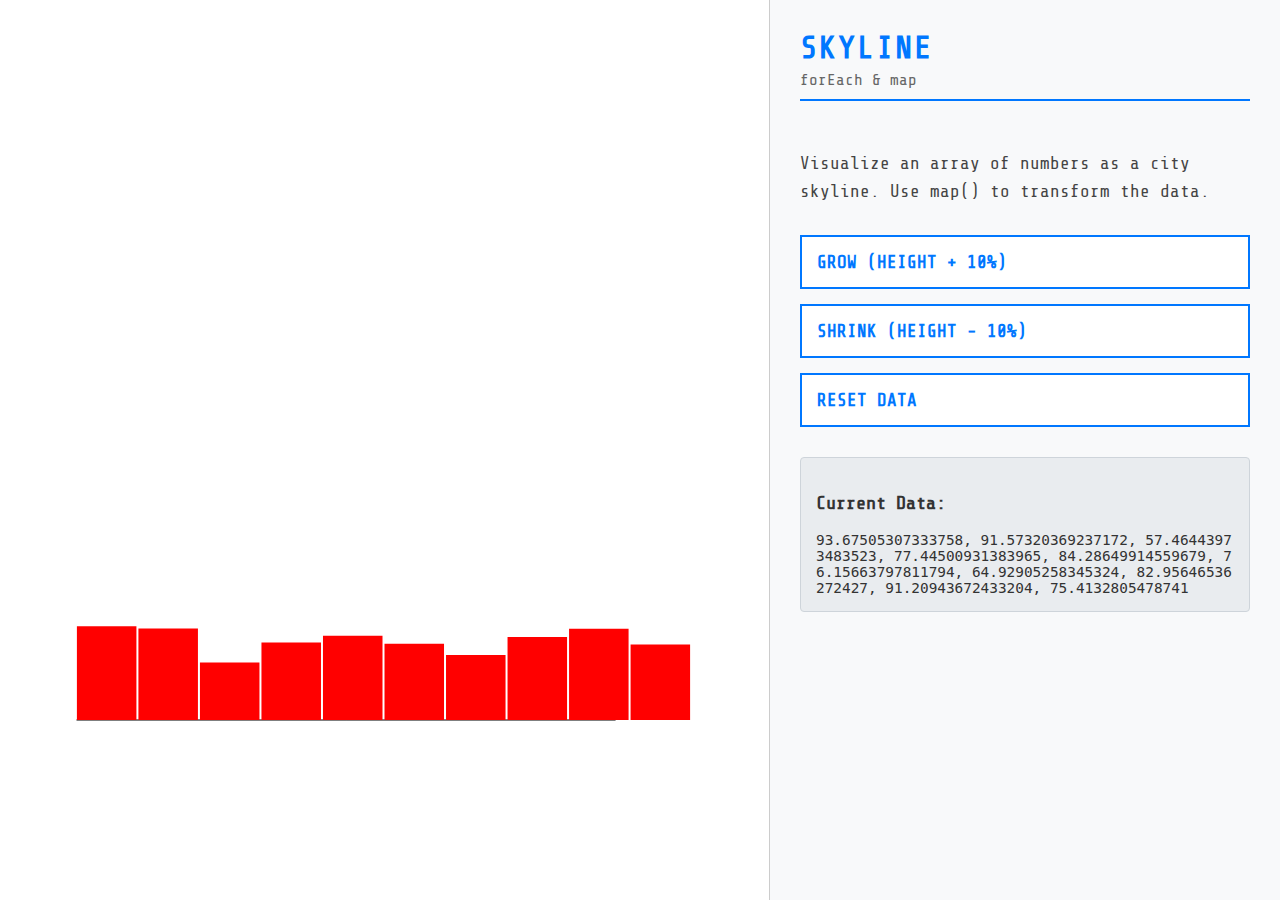
<file: 01-skyline/index.html>
<!DOCTYPE html>
<html lang="en">

<head>
    <meta charset="UTF-8">
    <meta name="viewport" content="width=device-width, initial-scale=1.0">
    <title>Skyline</title>
    <link rel="stylesheet" href="style.css">
    <script src="../libs/p5.min.js"></script>
    <script src="main.js" defer></script>
</head>

<body>
    <div id="wrapper">
        <div id="canvas-container">
        </div>
        <div id="dom-container">
            <div id="header">
                <h1>Skyline</h1>
                <div class="subtitle">forEach & map</div>
            </div>

            <div class="controls">
                <p class="description">Visualize an array of numbers as a city skyline. Use map() to transform the data.
                </p>

                <div class="button-group">
                    <button id="btn-grow">Grow (height + 10%)</button>
                    <button id="btn-shrink">Shrink (height - 10%)</button>
                    <button id="btn-reset">Reset Data</button>
                </div>

                <div id="data-display">
                    <h3>Current Data:</h3>
                    <div id="data-output"></div>
                </div>
            </div>
        </div>
    </div>
</body>

</html>
</file>
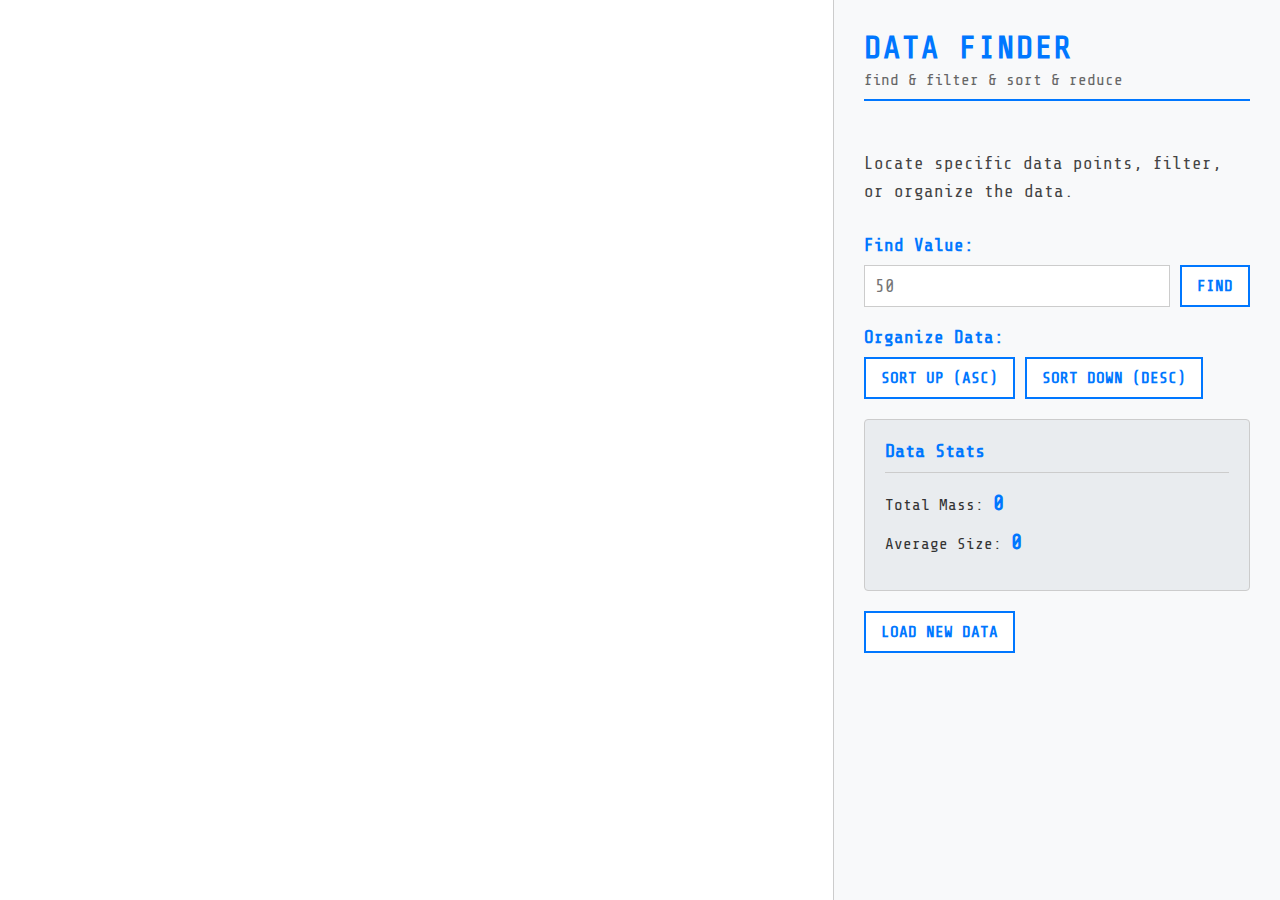
<file: 02-data-finder/index.html>
<!DOCTYPE html>
<html lang="en">

<head>
    <meta charset="UTF-8">
    <meta name="viewport" content="width=device-width, initial-scale=1.0">
    <title>Data Finder</title>
    <link rel="stylesheet" href="style.css">
    <script src="../libs/p5.min.js"></script>
    <script src="main.js" defer></script>
</head>

<body>
    <div id="wrapper">
        <div id="canvas-container"></div>
        <div id="dom-container">
            <div id="header">
                <h1>Data Finder</h1>
                <div class="subtitle">find & filter & sort & reduce</div>
            </div>

            <div class="controls">
                <p class="description">Locate specific data points, filter, or organize the data.</p>

                <div class="input-group">
                    <label>Find Value:</label>
                    <div style="display: flex; gap: 10px;">
                        <input type="number" id="find-input" placeholder="50">
                        <button id="btn-find">Find</button>
                    </div>
                </div>

                <div class="input-group">
                    <label>Organize Data:</label>
                    <div style="display: flex; gap: 10px;">
                        <button id="btn-sort-up">Sort Up (Asc)</button>
                        <button id="btn-sort-down">Sort Down (Desc)</button>
                    </div>
                </div>

                <div class="stats-box">
                    <h3>Data Stats</h3>
                    <p>Total Mass: <span id="total-mass" class="highlight">0</span></p>
                    <p>Average Size: <span id="avg-size" class="highlight">0</span></p>
                </div>

                <button id="btn-reset" style="margin-top: 20px;">Load New Data</button>
            </div>
        </div>
    </div>
</body>

</html>
</file>
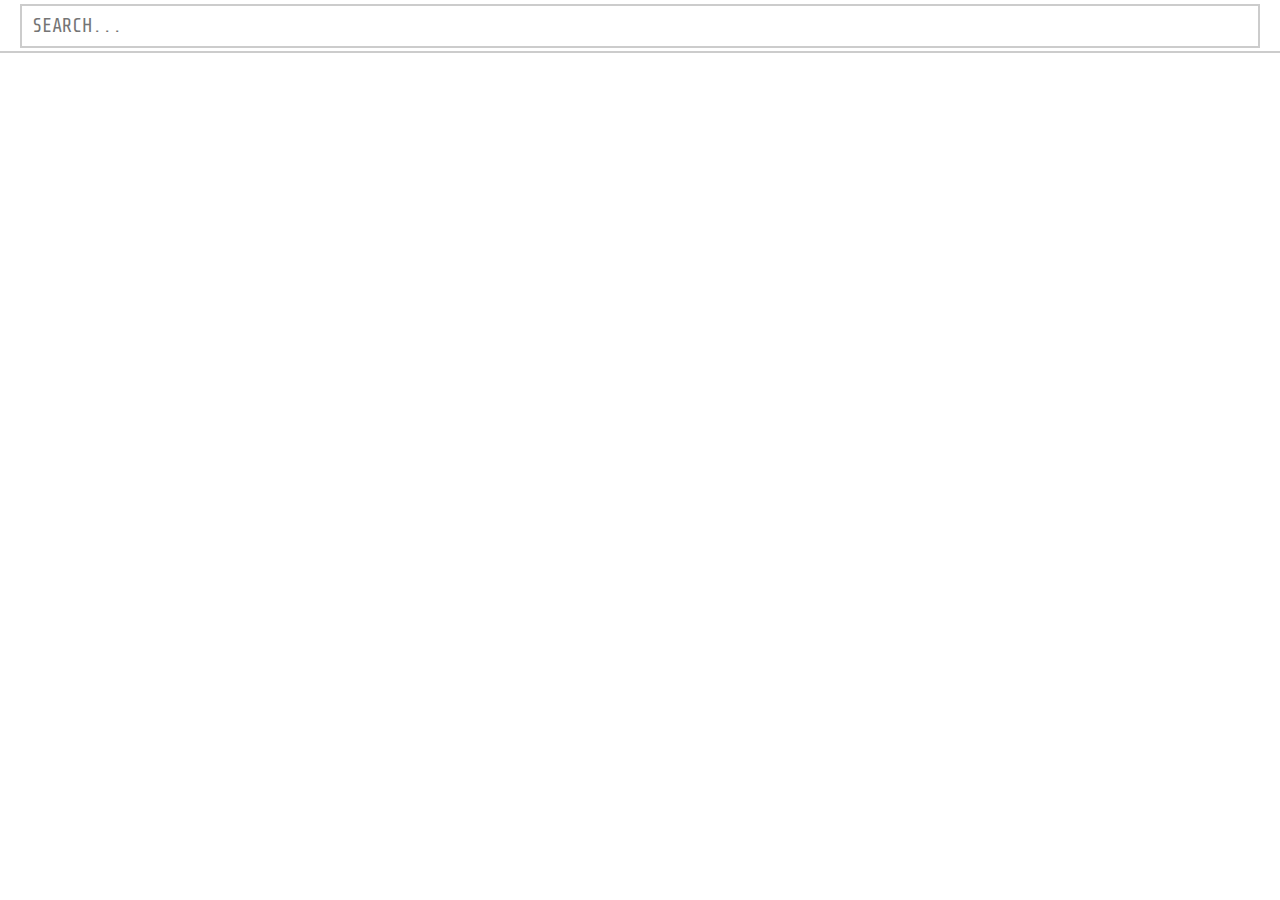
<file: 03-word-search/index.html>
<!DOCTYPE html>
<html lang="en">

<head>
    <meta charset="UTF-8">
    <meta name="viewport" content="width=device-width, initial-scale=1.0">
    <title>Character Hunt</title>
    <link rel="stylesheet" href="style.css">
    <script src="../libs/p5.min.js"></script>
    <script src="main.js" defer></script>
</head>

<body>
    <div id="wrapper">
        <div id="top-bar">

            <input type="text" id="search-input" placeholder="Search..." autocomplete="off">
        </div>
        <div id="canvas-container">
            <canvas id="canvas"></canvas>
        </div>
    </div>
</body>

</html>
</file>
<file: 01-skyline/style.css>
@import url('https://fonts.googleapis.com/css2?family=Share+Tech+Mono&display=swap');

body {
    margin: 0;
    padding: 0;
    background-color: #f0f4f8;
    /* Light gray/white background */
    color: #333;
    font-family: 'Share Tech Mono', monospace;
    overflow: hidden;
}

#wrapper {
    display: flex;
    width: 100vw;
    height: 100vh;
}

#canvas-container {
    width: 60%;
    height: 100%;
    display: flex;
    justify-content: center;
    align-items: center;
    border-right: 2px solid #ccc;
    /* Lighter border */
    position: relative;
    background-color: #ffffff;
    /* No box-shadow glow */
}

#dom-container {
    width: 40%;
    height: 100%;
    display: flex;
    flex-direction: column;
    padding: 30px;
    box-sizing: border-box;
    background: #f8f9fa;
    overflow-y: auto;
}

#header {
    border-bottom: 2px solid #0077ff;
    /* Bright blue */
    padding-bottom: 10px;
    margin-bottom: 30px;
}

h1 {
    margin: 0;
    font-size: 2rem;
    text-transform: uppercase;
    letter-spacing: 2px;
    color: #0077ff;
    /* No text-shadow */
}

.subtitle {
    font-size: 1rem;
    color: #666;
    margin-top: 5px;
}

.description {
    font-size: 1.1rem;
    line-height: 1.6;
    margin-bottom: 30px;
    color: #444;
}

.button-group {
    display: flex;
    flex-direction: column;
    gap: 15px;
    margin-bottom: 30px;
}

button {
    background: #fff;
    border: 2px solid #0077ff;
    /* Thicker, solid blue border */
    color: #0077ff;
    padding: 15px;
    font-family: 'Share Tech Mono', monospace;
    font-size: 1.1rem;
    cursor: pointer;
    transition: all 0.2s;
    text-transform: uppercase;
    text-align: left;
    font-weight: bold;
}

button:hover {
    background: #0077ff;
    color: #fff;
}

button:active {
    background: #0055cc;
    border-color: #0055cc;
    color: #fff;
}

#data-display {
    margin-top: auto;
    background: #e9ecef;
    padding: 15px;
    border: 1px solid #ced4da;
    border-radius: 4px;
}

#data-output {
    font-size: 0.9rem;
    color: #333;
    word-break: break-all;
    font-family: monospace;
}
</file>
<file: 02-data-finder/style.css>
@import url('https://fonts.googleapis.com/css2?family=Share+Tech+Mono&display=swap');

body {
    margin: 0;
    padding: 0;
    background-color: #f0f4f8;
    color: #333;
    font-family: 'Share Tech Mono', monospace;
    overflow: hidden;
}

#wrapper {
    display: flex;
    width: 100vw;
    height: 100vh;
}

#canvas-container {
    width: 65%;
    height: 100%;
    display: flex;
    justify-content: center;
    align-items: center;
    border-right: 2px solid #ccc;
    position: relative;
    background-color: #ffffff;
}

#dom-container {
    width: 35%;
    height: 100%;
    display: flex;
    flex-direction: column;
    padding: 30px;
    box-sizing: border-box;
    background: #f8f9fa;
    overflow-y: auto;
}

#header {
    border-bottom: 2px solid #0077ff;
    padding-bottom: 10px;
    margin-bottom: 30px;
}

h1 {
    margin: 0;
    font-size: 2rem;
    text-transform: uppercase;
    letter-spacing: 2px;
    color: #0077ff;
}

.subtitle {
    font-size: 1rem;
    color: #666;
    margin-top: 5px;
}

.description {
    font-size: 1.1rem;
    line-height: 1.6;
    margin-bottom: 30px;
    color: #444;
}

.input-group {
    margin-bottom: 20px;
    display: flex;
    flex-direction: column;
    gap: 10px;
}

label {
    font-size: 1.1rem;
    color: #0077ff;
    font-weight: bold;
}

input,
select {
    background: #fff;
    border: 1px solid #ccc;
    color: #333;
    padding: 10px;
    font-family: inherit;
    font-size: 1.1rem;
    flex-grow: 1;
}

button {
    background: #fff;
    border: 2px solid #0077ff;
    color: #0077ff;
    padding: 10px 15px;
    font-family: inherit;
    font-size: 1rem;
    cursor: pointer;
    transition: all 0.2s;
    text-transform: uppercase;
    font-weight: bold;
}

button:hover {
    background: #0077ff;
    color: #fff;
}

button:active {
    background: #0055cc;
    border-color: #0055cc;
}

.stats-box {
    border: 1px solid #ccc;
    padding: 20px;
    background: #e9ecef;
    margin-top: 20px;
    border-radius: 4px;
}

.stats-box h3 {
    margin-top: 0;
    color: #0077ff;
    border-bottom: 1px solid #ccc;
    padding-bottom: 10px;
}

.highlight {
    color: #0077ff;
    font-size: 1.3rem;
    font-weight: bold;
}
</file>
<file: 03-word-search/style.css>
@import url('https://fonts.googleapis.com/css2?family=Share+Tech+Mono&display=swap');

body {
    margin: 0;
    padding: 0;
    background-color: #f0f4f8;
    color: #333;
    font-family: 'Share Tech Mono', monospace;
    overflow: hidden;
}

#wrapper {
    display: flex;
    flex-direction: column;
    width: 100vw;
    height: 100vh;
}

#top-bar {
    height: 60px;
    background: #ffffff;
    border-bottom: 2px solid #ccc;
    display: flex;
    align-items: center;
    padding: 0 20px;
    gap: 20px;
}

h1 {
    margin: 0;
    font-size: 1.5rem;
    color: #0077ff;
    text-transform: uppercase;
}

#search-input {
    flex-grow: 1;
    height: 40px;
    font-size: 1.2rem;
    font-family: 'Share Tech Mono', monospace;
    padding: 0 10px;
    border: 2px solid #ccc;
    outline: none;
    text-transform: uppercase;
    color: #333;
}

#search-input:focus {
    border-color: #0077ff;
}

#canvas-container {
    flex-grow: 1;
    width: 100%;
    position: relative;
    background-color: #fff;
    overflow: hidden;
}
</file>
